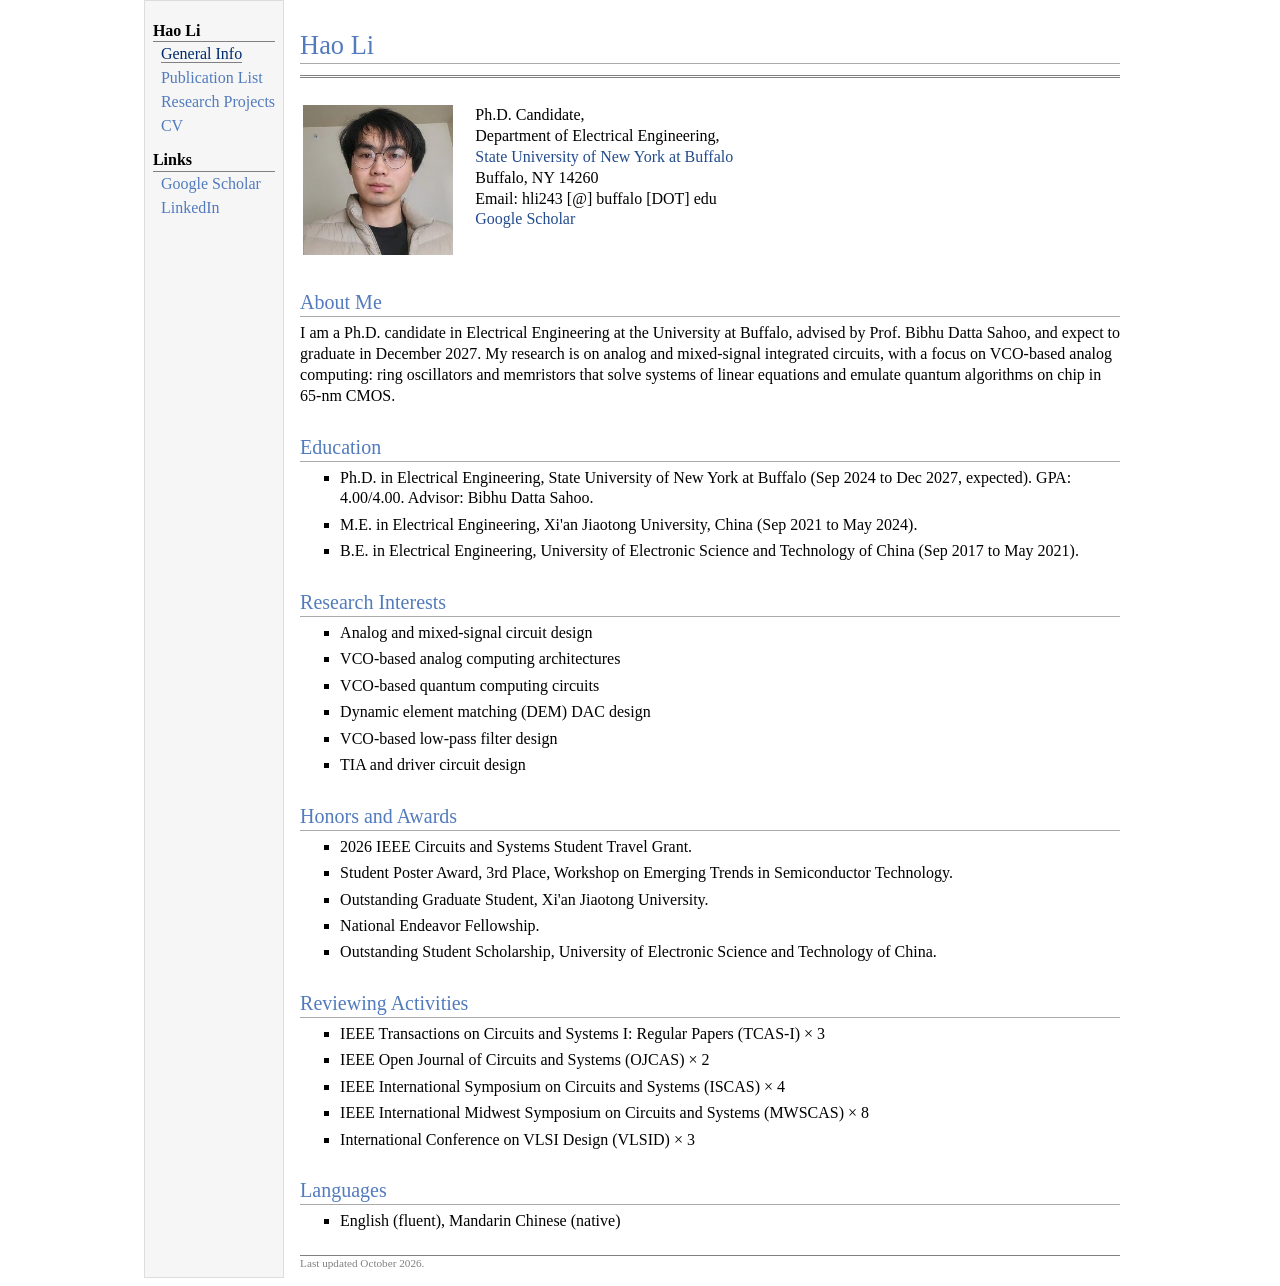
<file: index.html>
<!DOCTYPE html>
<html lang="en">
<head>
<meta charset="utf-8">
<meta name="viewport" content="width=device-width, initial-scale=1">
<link rel="stylesheet" href="jemdoc.css" type="text/css">
<title>Hao Li</title>
</head>
<body>
<table summary="Table for page layout." id="tlayout">
<tr valign="top">
<td id="layout-menu">
<div class="menu-category">Hao Li</div>
<div class="menu-item"><a href="index.html" class="current">General&nbsp;Info</a></div>
<div class="menu-item"><a href="publication.html">Publication&nbsp;List</a></div>
<div class="menu-item"><a href="research.html">Research&nbsp;Projects</a></div>
<div class="menu-item"><a href="cv.pdf">CV</a></div>
<div class="menu-category">Links</div>
<div class="menu-item"><a href="https://scholar.google.com/citations?user=rcQs1goAAAAJ&amp;hl=en">Google&nbsp;Scholar</a></div>
<div class="menu-item"><a href="https://www.linkedin.com/in/hao-li-5a5414289/">LinkedIn</a></div>
</td>
<td id="layout-content">
<div id="toptitle">
<h1>Hao Li</h1>
</div>

<table class="imgtable"><tr><td>
<img src="photo.jpg" alt="Hao Li" width="150" onerror="this.parentNode.style.display='none'">
</td>
<td align="left"><p>Ph.D. Candidate,<br>
Department of Electrical Engineering,<br>
<a href="https://www.buffalo.edu/">State University of New York at Buffalo</a><br>
Buffalo, NY 14260<br>
Email: hli243 [@] buffalo [DOT] edu<br>
<a href="https://scholar.google.com/citations?user=rcQs1goAAAAJ&amp;hl=en">Google Scholar</a></p>
</td></tr></table>

<h2>About Me</h2>
<p>I am a Ph.D. candidate in Electrical Engineering at the University at Buffalo, advised by Prof. Bibhu Datta Sahoo, and expect to graduate in December 2027. My research is on analog and mixed-signal integrated circuits, with a focus on VCO-based analog computing: ring oscillators and memristors that solve systems of linear equations and emulate quantum algorithms on chip in 65-nm CMOS.</p>

<h2>Education</h2>
<ul>
<li><p>Ph.D. in Electrical Engineering, State University of New York at Buffalo (Sep 2024 to Dec 2027, expected). GPA: 4.00/4.00. Advisor: Bibhu Datta Sahoo.</p></li>
<li><p>M.E. in Electrical Engineering, Xi'an Jiaotong University, China (Sep 2021 to May 2024).</p></li>
<li><p>B.E. in Electrical Engineering, University of Electronic Science and Technology of China (Sep 2017 to May 2021).</p></li>
</ul>

<h2>Research Interests</h2>
<ul>
<li><p>Analog and mixed-signal circuit design</p></li>
<li><p>VCO-based analog computing architectures</p></li>
<li><p>VCO-based quantum computing circuits</p></li>
<li><p>Dynamic element matching (DEM) DAC design</p></li>
<li><p>VCO-based low-pass filter design</p></li>
<li><p>TIA and driver circuit design</p></li>
</ul>

<h2>Honors and Awards</h2>
<ul>
<li><p>2026 IEEE Circuits and Systems Student Travel Grant.</p></li>
<li><p>Student Poster Award, 3rd Place, Workshop on Emerging Trends in Semiconductor Technology.</p></li>
<li><p>Outstanding Graduate Student, Xi'an Jiaotong University.</p></li>
<li><p>National Endeavor Fellowship.</p></li>
<li><p>Outstanding Student Scholarship, University of Electronic Science and Technology of China.</p></li>
</ul>

<h2>Reviewing Activities</h2>
<ul>
<li><p>IEEE Transactions on Circuits and Systems I: Regular Papers (TCAS-I) &times; 3</p></li>
<li><p>IEEE Open Journal of Circuits and Systems (OJCAS) &times; 2</p></li>
<li><p>IEEE International Symposium on Circuits and Systems (ISCAS) &times; 4</p></li>
<li><p>IEEE International Midwest Symposium on Circuits and Systems (MWSCAS) &times; 8</p></li>
<li><p>International Conference on VLSI Design (VLSID) &times; 3</p></li>
</ul>

<h2>Languages</h2>
<ul>
<li><p>English (fluent), Mandarin Chinese (native)</p></li>
</ul>

<div id="footer">
<div id="footer-text">
Last updated October 2026.
</div>
</div>
</td>
</tr>
</table>
</body>
</html>
</file>
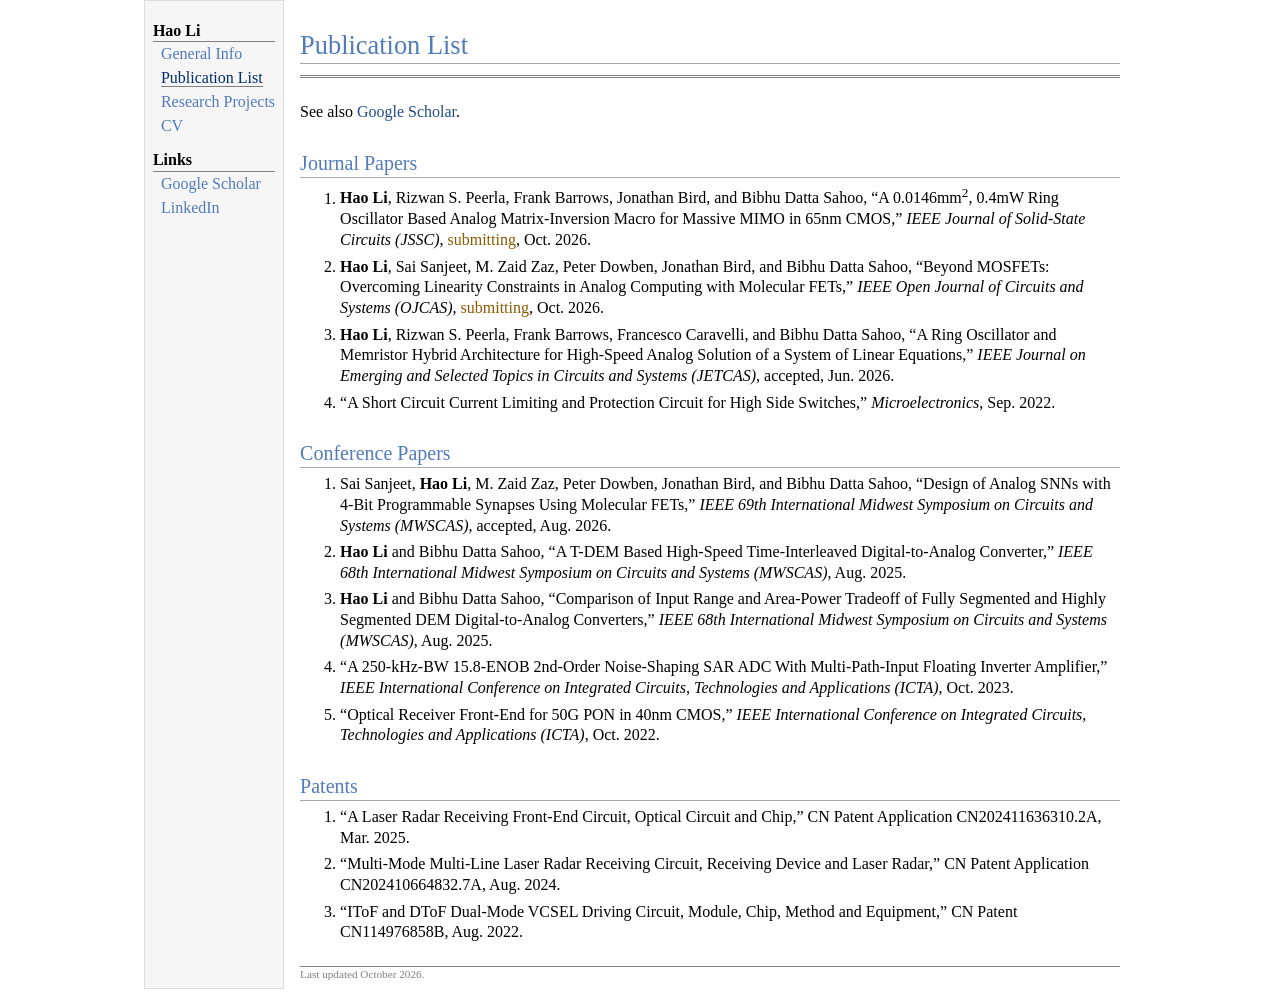
<file: publication.html>
<!DOCTYPE html>
<html lang="en">
<head>
<meta charset="utf-8">
<meta name="viewport" content="width=device-width, initial-scale=1">
<link rel="stylesheet" href="jemdoc.css" type="text/css">
<title>Publication List | Hao Li</title>
</head>
<body>
<table summary="Table for page layout." id="tlayout">
<tr valign="top">
<td id="layout-menu">
<div class="menu-category">Hao Li</div>
<div class="menu-item"><a href="index.html">General&nbsp;Info</a></div>
<div class="menu-item"><a href="publication.html" class="current">Publication&nbsp;List</a></div>
<div class="menu-item"><a href="research.html">Research&nbsp;Projects</a></div>
<div class="menu-item"><a href="cv.pdf">CV</a></div>
<div class="menu-category">Links</div>
<div class="menu-item"><a href="https://scholar.google.com/citations?user=rcQs1goAAAAJ&amp;hl=en">Google&nbsp;Scholar</a></div>
<div class="menu-item"><a href="https://www.linkedin.com/in/hao-li-5a5414289/">LinkedIn</a></div>
</td>
<td id="layout-content">
<div id="toptitle">
<h1>Publication List</h1>
</div>
<p>See also <a href="https://scholar.google.com/citations?user=rcQs1goAAAAJ&amp;hl=en">Google Scholar</a>.</p>

<h2>Journal Papers</h2>
<ol>
<li><p><b>Hao Li</b>, Rizwan S. Peerla, Frank Barrows, Jonathan Bird, and Bibhu Datta Sahoo, &ldquo;A 0.0146mm<sup>2</sup>, 0.4mW Ring Oscillator Based Analog Matrix-Inversion Macro for Massive MIMO in 65nm CMOS,&rdquo; <span class="venue">IEEE Journal of Solid-State Circuits (JSSC)</span>, <span class="status">submitting</span>, Oct. 2026.</p></li>
<li><p><b>Hao Li</b>, Sai Sanjeet, M. Zaid Zaz, Peter Dowben, Jonathan Bird, and Bibhu Datta Sahoo, &ldquo;Beyond MOSFETs: Overcoming Linearity Constraints in Analog Computing with Molecular FETs,&rdquo; <span class="venue">IEEE Open Journal of Circuits and Systems (OJCAS)</span>, <span class="status">submitting</span>, Oct. 2026.</p></li>
<li><p><b>Hao Li</b>, Rizwan S. Peerla, Frank Barrows, Francesco Caravelli, and Bibhu Datta Sahoo, &ldquo;A Ring Oscillator and Memristor Hybrid Architecture for High-Speed Analog Solution of a System of Linear Equations,&rdquo; <span class="venue">IEEE Journal on Emerging and Selected Topics in Circuits and Systems (JETCAS)</span>, accepted, Jun. 2026.</p></li>
<li><p>&ldquo;A Short Circuit Current Limiting and Protection Circuit for High Side Switches,&rdquo; <span class="venue">Microelectronics</span>, Sep. 2022.</p></li>
</ol>

<h2>Conference Papers</h2>
<ol>
<li><p>Sai Sanjeet, <b>Hao Li</b>, M. Zaid Zaz, Peter Dowben, Jonathan Bird, and Bibhu Datta Sahoo, &ldquo;Design of Analog SNNs with 4-Bit Programmable Synapses Using Molecular FETs,&rdquo; <span class="venue">IEEE 69th International Midwest Symposium on Circuits and Systems (MWSCAS)</span>, accepted, Aug. 2026.</p></li>
<li><p><b>Hao Li</b> and Bibhu Datta Sahoo, &ldquo;A T-DEM Based High-Speed Time-Interleaved Digital-to-Analog Converter,&rdquo; <span class="venue">IEEE 68th International Midwest Symposium on Circuits and Systems (MWSCAS)</span>, Aug. 2025.</p></li>
<li><p><b>Hao Li</b> and Bibhu Datta Sahoo, &ldquo;Comparison of Input Range and Area-Power Tradeoff of Fully Segmented and Highly Segmented DEM Digital-to-Analog Converters,&rdquo; <span class="venue">IEEE 68th International Midwest Symposium on Circuits and Systems (MWSCAS)</span>, Aug. 2025.</p></li>
<li><p>&ldquo;A 250-kHz-BW 15.8-ENOB 2nd-Order Noise-Shaping SAR ADC With Multi-Path-Input Floating Inverter Amplifier,&rdquo; <span class="venue">IEEE International Conference on Integrated Circuits, Technologies and Applications (ICTA)</span>, Oct. 2023.</p></li>
<li><p>&ldquo;Optical Receiver Front-End for 50G PON in 40nm CMOS,&rdquo; <span class="venue">IEEE International Conference on Integrated Circuits, Technologies and Applications (ICTA)</span>, Oct. 2022.</p></li>
</ol>

<h2>Patents</h2>
<ol>
<li><p>&ldquo;A Laser Radar Receiving Front-End Circuit, Optical Circuit and Chip,&rdquo; CN Patent Application CN202411636310.2A, Mar. 2025.</p></li>
<li><p>&ldquo;Multi-Mode Multi-Line Laser Radar Receiving Circuit, Receiving Device and Laser Radar,&rdquo; CN Patent Application CN202410664832.7A, Aug. 2024.</p></li>
<li><p>&ldquo;IToF and DToF Dual-Mode VCSEL Driving Circuit, Module, Chip, Method and Equipment,&rdquo; CN Patent CN114976858B, Aug. 2022.</p></li>
</ol>

<div id="footer">
<div id="footer-text">
Last updated October 2026.
</div>
</div>
</td>
</tr>
</table>
</body>
</html>
</file>
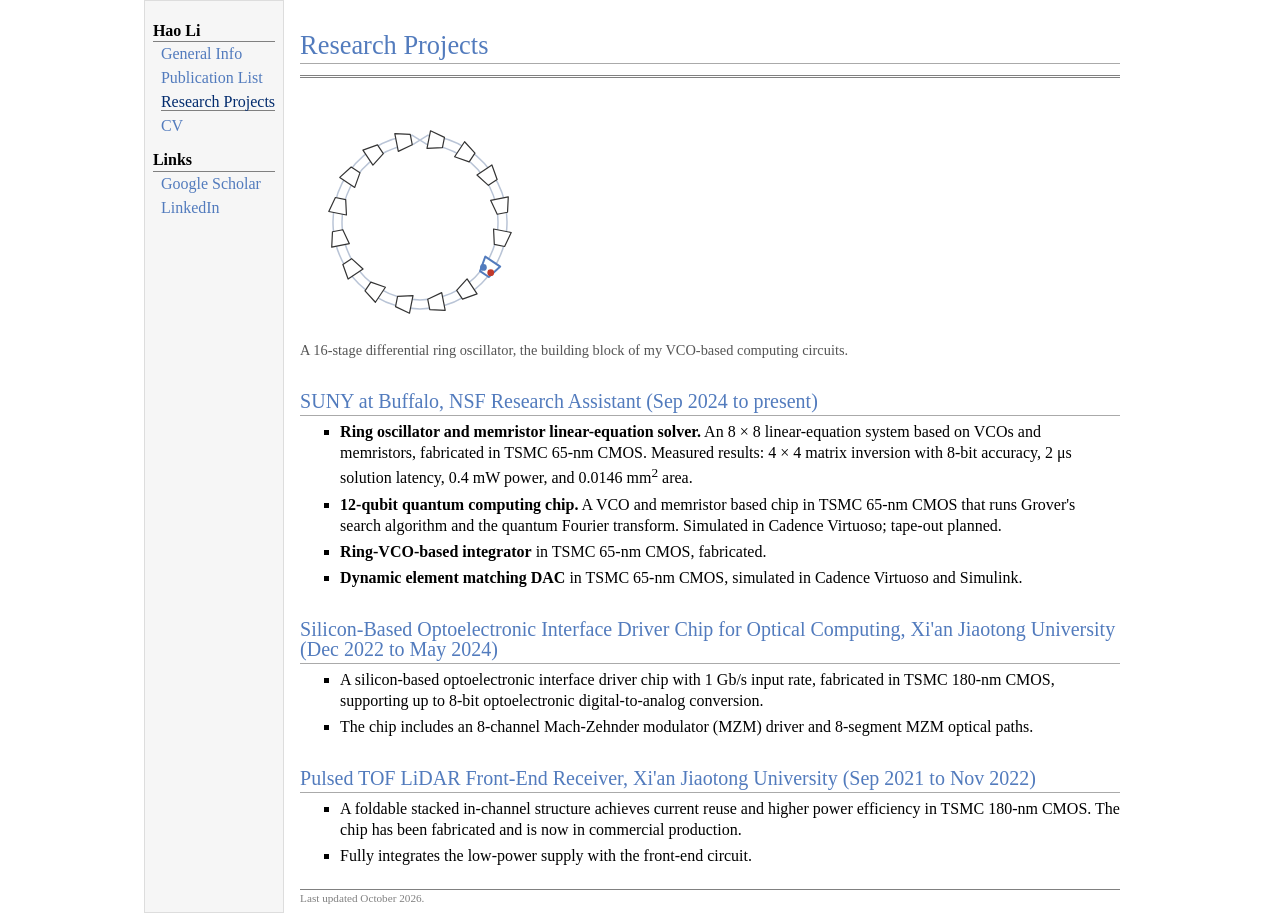
<file: research.html>
<!DOCTYPE html>
<html lang="en">
<head>
<meta charset="utf-8">
<meta name="viewport" content="width=device-width, initial-scale=1">
<link rel="stylesheet" href="jemdoc.css" type="text/css">
<title>Research Projects | Hao Li</title>
</head>
<body>
<table summary="Table for page layout." id="tlayout">
<tr valign="top">
<td id="layout-menu">
<div class="menu-category">Hao Li</div>
<div class="menu-item"><a href="index.html">General&nbsp;Info</a></div>
<div class="menu-item"><a href="publication.html">Publication&nbsp;List</a></div>
<div class="menu-item"><a href="research.html" class="current">Research&nbsp;Projects</a></div>
<div class="menu-item"><a href="cv.pdf">CV</a></div>
<div class="menu-category">Links</div>
<div class="menu-item"><a href="https://scholar.google.com/citations?user=rcQs1goAAAAJ&amp;hl=en">Google&nbsp;Scholar</a></div>
<div class="menu-item"><a href="https://www.linkedin.com/in/hao-li-5a5414289/">LinkedIn</a></div>
</td>
<td id="layout-content">
<div id="toptitle">
<h1>Research Projects</h1>
</div>

<figure class="ring">
<svg viewBox="0 0 320 320" role="img" aria-labelledby="ring-t">
<title id="ring-t">16-stage differential ring oscillator: complementary edges travel around two rails that cross once at the top.</title>
<path id="rails" class="wire" d=""/>
<g id="stages"></g>
<circle id="edgeA" class="edge-a" r="4.5" cx="-20" cy="-20"/>
<circle id="edgeB" class="edge-b" r="4.5" cx="-20" cy="-20"/>
</svg>
<figcaption>A 16-stage differential ring oscillator, the building block of my VCO-based computing circuits.</figcaption>
</figure>

<h2>SUNY at Buffalo, NSF Research Assistant (Sep 2024 to present)</h2>
<ul>
<li><p><b>Ring oscillator and memristor linear-equation solver.</b> An 8 &times; 8 linear-equation system based on VCOs and memristors, fabricated in TSMC 65-nm CMOS. Measured results: 4 &times; 4 matrix inversion with 8-bit accuracy, 2 &mu;s solution latency, 0.4 mW power, and 0.0146 mm<sup>2</sup> area.</p></li>
<li><p><b>12-qubit quantum computing chip.</b> A VCO and memristor based chip in TSMC 65-nm CMOS that runs Grover's search algorithm and the quantum Fourier transform. Simulated in Cadence Virtuoso; tape-out planned.</p></li>
<li><p><b>Ring-VCO-based integrator</b> in TSMC 65-nm CMOS, fabricated.</p></li>
<li><p><b>Dynamic element matching DAC</b> in TSMC 65-nm CMOS, simulated in Cadence Virtuoso and Simulink.</p></li>
</ul>

<h2>Silicon-Based Optoelectronic Interface Driver Chip for Optical Computing, Xi'an Jiaotong University (Dec 2022 to May 2024)</h2>
<ul>
<li><p>A silicon-based optoelectronic interface driver chip with 1 Gb/s input rate, fabricated in TSMC 180-nm CMOS, supporting up to 8-bit optoelectronic digital-to-analog conversion.</p></li>
<li><p>The chip includes an 8-channel Mach-Zehnder modulator (MZM) driver and 8-segment MZM optical paths.</p></li>
</ul>

<h2>Pulsed TOF LiDAR Front-End Receiver, Xi'an Jiaotong University (Sep 2021 to Nov 2022)</h2>
<ul>
<li><p>A foldable stacked in-channel structure achieves current reuse and higher power efficiency in TSMC 180-nm CMOS. The chip has been fabricated and is now in commercial production.</p></li>
<li><p>Fully integrates the low-power supply with the front-end circuit.</p></li>
</ul>

<div id="footer">
<div id="footer-text">
Last updated October 2026.
</div>
</div>
</td>
</tr>
</table>

<script>
// 16-stage differential ring oscillator. Outer rail = +, inner rail = -.
// The rails cross once at the top, which supplies the odd inversion,
// so an edge laps the ring twice per period: once on each rail.
(function(){
  const N = 16, cx = 160, cy = 160, R = 110, GAP = 6;
  const RO = R + GAP, RI = R - GAP, DELTA = 5, LAP = 3.2;
  const ns = 'http://www.w3.org/2000/svg';
  const g = document.getElementById('stages');
  const pt = (r, deg) => { const a = deg * Math.PI / 180; return [cx + r * Math.cos(a), cy + r * Math.sin(a)]; };
  const f = p => p.map(v => v.toFixed(2)).join(',');
  const s = -90 + DELTA, e = 270 - DELTA;
  document.getElementById('rails').setAttribute('d',
    [RO, RI].map(r => `M${f(pt(r, s))} A${r},${r} 0 1,1 ${f(pt(r, e))}`).join(' ') +
    ` M${f(pt(RO, e))} L${f(pt(RI, s))} M${f(pt(RI, e))} L${f(pt(RO, s))}`);
  const cells = [];
  for (let i = 0; i < N; i++){
    const deg = -90 + (i + 0.5) * 360 / N, [x, y] = pt(R, deg);
    const c = document.createElementNS(ns, 'g');
    c.setAttribute('class', 'inv');
    c.setAttribute('transform', `translate(${x.toFixed(2)} ${y.toFixed(2)}) rotate(${deg + 90})`);
    const body = document.createElementNS(ns, 'path');
    body.setAttribute('d', 'M-10,-12 L-10,12 L10,7 L10,-7 Z');
    c.appendChild(body); g.appendChild(c); cells.push(c);
  }
  const A = document.getElementById('edgeA'), B = document.getElementById('edgeB');
  const lerp = (a, b, u) => a + (b - a) * u;
  let lit = -1;
  function place(t){
    const lap = Math.floor(t / LAP) % 2, deg = ((t % LAP) / LAP) * 360;
    const cur = lap ? RI : RO, other = lap ? RO : RI;
    let rA = cur;
    if (deg < DELTA) rA = lerp(other, cur, 0.5 + deg / (2 * DELTA));
    else if (deg > 360 - DELTA) rA = lerp(cur, other, (deg - (360 - DELTA)) / (2 * DELTA));
    const [ax, ay] = pt(rA, deg - 90), [bx, by] = pt(RO + RI - rA, deg - 90);
    A.setAttribute('cx', ax.toFixed(2)); A.setAttribute('cy', ay.toFixed(2));
    B.setAttribute('cx', bx.toFixed(2)); B.setAttribute('cy', by.toFixed(2));
    const k = Math.floor(deg / (360 / N)) % N;
    if (k !== lit){ if (lit >= 0) cells[lit].classList.remove('on'); cells[k].classList.add('on'); lit = k; }
  }
  const still = window.matchMedia('(prefers-reduced-motion: reduce)');
  let raf = 0, t0 = null;
  function frame(now){ if (t0 === null) t0 = now; place((now - t0) / 1000); raf = requestAnimationFrame(frame); }
  function start(){ cancelAnimationFrame(raf); t0 = null; if (still.matches) place(LAP * 0.4); else raf = requestAnimationFrame(frame); }
  still.addEventListener('change', start);
  start();
})();
</script>
</body>
</html>
</file>
<file: jemdoc.css>
/* Classic jemdoc look: grey left menu, blue ruled headings, Georgia serif. */
table#tlayout {
  border: none;
  border-collapse: separate;
  border-spacing: 0;
  margin-left: auto;
  margin-right: auto;
}

body {
  background: white;
  font-family: Georgia, serif;
  padding-bottom: 8px;
  margin: 0;
}

#layout-menu {
  background: #f6f6f6;
  border: 1px solid #dddddd;
  padding-top: 0.5em;
  padding-left: 8px;
  padding-right: 8px;
  font-size: 1.0em;
  width: auto;
  white-space: nowrap;
  text-align: left;
  vertical-align: top;
}

#layout-content {
  padding-top: 0.0em;
  padding-left: 1.0em;
  padding-right: 1.0em;
  border: none;
  background: white;
  text-align: left;
  vertical-align: top;
  max-width: 820px;
}

#layout-menu a {
  line-height: 1.5em;
  margin-left: 0.5em;
}

a, a > tt {
  color: #224b8d;
  text-decoration: none;
}

a:hover {
  border-bottom: 1px gray dotted;
}

#layout-menu a.current:link, #layout-menu a.current:visited {
  color: #022b6d;
  border-bottom: 1px gray solid;
}

#layout-menu a:link, #layout-menu a:visited, #layout-menu a:hover {
  color: #527bbd;
  text-decoration: none;
}

#layout-menu a:hover {
  text-decoration: none;
}

div.menu-category {
  border-bottom: 1px solid gray;
  margin-top: 0.8em;
  padding-top: 0;
  padding-bottom: 0.1em;
  font-weight: bold;
}

div.menu-item {
  padding-left: 16px;
  text-indent: -16px;
}

div#toptitle {
  padding-bottom: 0.2em;
  margin-bottom: 1.5em;
  border-bottom: 3px double gray;
}

/* Reduce space if we begin the page with a title. */
div#toptitle + h2, div#toptitle + h3 {
  margin-top: -0.7em;
}

h1, h2, h3 {
  color: #527bbd;
  margin-top: 0.7em;
  margin-bottom: 0.3em;
  padding-bottom: 0.2em;
  line-height: 1.0;
  padding-top: 0.5em;
  border-bottom: 1px solid #aaaaaa;
  font-weight: normal;
}

h1 { font-size: 165%; }
h2 { padding-top: 0.8em; font-size: 125%; }
h2 + h3 { padding-top: 0.2em; }
h3 { font-size: 110%; border-bottom: none; }

p {
  margin-top: 0.0em;
  margin-bottom: 0.8em;
  padding: 0;
  line-height: 1.3;
}

ul, ol, dl {
  margin-top: 0.2em;
  padding-top: 0;
  margin-bottom: 0.8em;
}

ul {
  list-style-position: outside;
  list-style-type: square;
}

ol {
  list-style-position: outside;
  list-style-type: decimal;
}

p + ul, p + ol { margin-top: -0.5em; }
li ul, li ol { margin-top: -0.3em; }
li p, dd p { margin-bottom: 0.3em; }
li { line-height: 1.3; margin-bottom: 0.35em; }

table.imgtable, table.imgtable td {
  border: none;
  text-align: left;
}

table.imgtable td { vertical-align: top; padding-right: 1.2em; }

div#footer {
  border-top: 1px solid gray;
  padding-top: 0.1em;
  margin-top: 2em;
  font-size: 70%;
  color: gray;
}

div#footer a { color: #80a0b0; }
div#footer-text { float: left; padding-bottom: 8px; }

/* Small additions beyond stock jemdoc */
.status { color: #8a5a00; }
.venue { font-style: italic; }
figure.ring { margin: 0.5em 0 1em; }
figure.ring svg { width: 240px; height: auto; display: block; }
figure.ring figcaption { font-size: 90%; color: #555; }
.ring .wire { fill: none; stroke: #b9c4d6; stroke-width: 2; stroke-linecap: round; }
.ring .inv path { fill: white; stroke: #333; stroke-width: 1.6; stroke-linejoin: round; }
.ring .inv.on path { stroke: #527bbd; stroke-width: 2.6; }
.ring .edge-a { fill: #c0392b; }
.ring .edge-b { fill: #527bbd; }

/* Phones: stack the menu above the content. */
@media (max-width: 640px) {
  table#tlayout, table#tlayout tbody, table#tlayout tr, #layout-menu, #layout-content {
    display: block;
    width: auto;
  }
  #layout-menu { white-space: normal; padding-bottom: 0.5em; }
  #layout-menu .menu-item { display: inline-block; padding-left: 0; text-indent: 0; margin-right: 0.6em; }
  #layout-content { padding-left: 12px; padding-right: 12px; }
  table.imgtable, table.imgtable tbody, table.imgtable tr, table.imgtable td { display: block; }
  table.imgtable td { padding: 0 0 0.6em 0; }
}

@media print {
  #layout-menu { display: none; }
}
</file>
